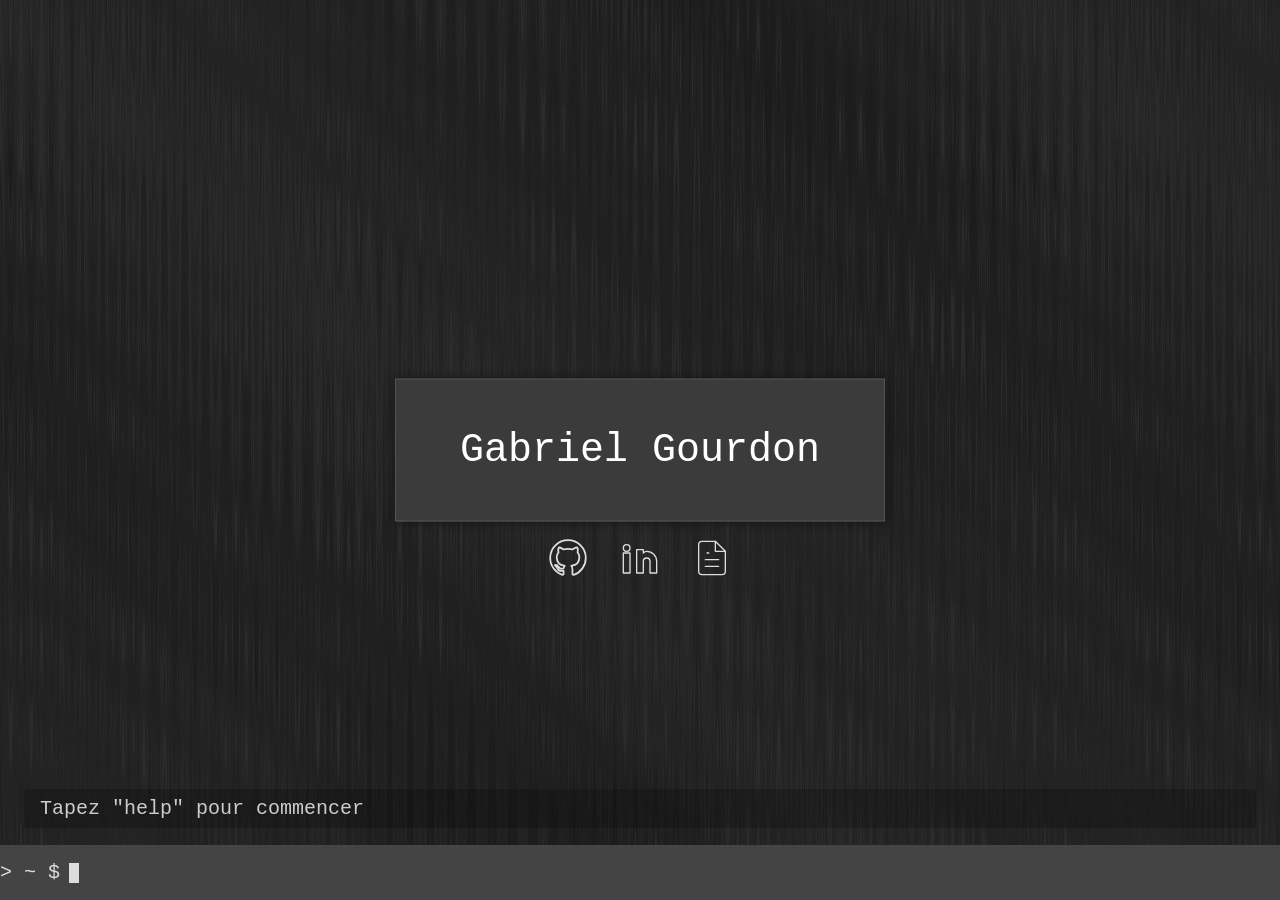
<file: index.html>
<!DOCTYPE html>
<html lang="en">
    <head>
        <meta charset="UTF-8">
        <meta name="viewport" content="width=device-width, initial-scale=1.0">
        <meta name="description" content="Passionné de développement logiciel et système d'exploitation">
        <title>Gabriel Gourdon</title>
        <link rel="stylesheet" href="./css/style.css">
        <script src="js/main.js"></script>
    </head>

    <body>
        <div class="gabriel-gourdon">Gabriel Gourdon</div>
        <div class="social-icons">
            <a href="https://github.com/QuartzWasTaken" target="_blank" aria-label="GitHub">
                <svg height="40" width="40" viewBox="-1 -1 18 18" fill="none" stroke="#ddd" stroke-width="0.8" stroke-linejoin="round" stroke-linecap="round" xmlns="http://www.w3.org/2000/svg">
                    <path d="M8 0C3.58 0 0 3.58 0 8c0 3.54 2.29 6.53 5.47 7.59
                    .4.07.55-.17.55-.38 0-.19-.01-.82-.01-1.49
                    -2.01.37-2.53-.49-2.69-.94-.09-.23-.48-.94-.82-1.13
                    -.28-.15-.68-.52-.01-.53.63-.01 1.08.58 1.23.82
                    .72 1.21 1.87.87 2.33.66.07-.52.28-.87.51-1.07
                    -1.78-.2-3.64-.89-3.64-3.95 0-.87.31-1.59.82-2.15
                    -.08-.2-.36-1.02.08-2.12 0 0 .67-.21 2.2.82
                    .64-.18 1.32-.27 2-.27s1.36.09 2 .27
                    c1.53-1.04 2.2-.82 2.2-.82.44 1.1.16 1.92.08 2.12
                    .51.56.82 1.27.82 2.15 0 3.07-1.87 3.75-3.65 3.95
                    .29.25.54.73.54 1.48 0 1.07-.01 1.93-.01 2.2
                    0 .21.15.46.55.38A8.013 8.013 0 0016 8
                    c0-4.42-3.58-8-8-8z"/>
                </svg>
            </a>
          
            <a href="https://fr.linkedin.com/in/gabriel-gdn" target="_blank" aria-label="LinkedIn">
                <svg height="40" width="40" viewBox="0 0 24 24" fill="none" stroke="#ddd" stroke-width="0.8" stroke-linejoin="round" stroke-linecap="round" xmlns="http://www.w3.org/2000/svg">
                    <path d="M 16 8 a 6 6 0 0 1 6 6 v 7 h -4 v -7 a 2 2 0 0 0 -4 0 v 7 h -4 v -14 h 4 v 2 a 6 3.3 100 0 1 2 -1 z M 2 9 h 4 v 12 h -4 z M 4 4 a 2 2 0 1 1 0 4 a 2 2 0 0 1 0 -4 z"/>
                </svg>
            </a>
          
            <a href="/assets/CV/Gabriel Gourdon.pdf" target="_blank" aria-label="CV">
                <svg height="40" width="40" viewBox="0 0 24 24" fill="none" stroke="#ddd" stroke-width="0.8" stroke-linejoin="round" stroke-linecap="round" xmlns="http://www.w3.org/2000/svg">
                    <path d="M14 2H6a2 2 0 00-2 2v16a2 2 0 002 2h12a2 2 0 002-2V8z"/>
                    <path d="M14 2v6h6"/>
                    <path d="M16 13H8"/>
                    <path d="M16 17H8"/>
                    <path d="M10 9H9"/>
                </svg>
            </a>
        </div>

        <div class="fenetre-about">
            <div class="contenu-about">
              <div class="titre-about">À propos</div>
              <div class="texte-about">
                Bonjour, je suis Gabriel Gourdon, étudiant en 1<sup>ère</sup> année de <a href="https://www.enseignementsup-recherche.gouv.fr/sites/default/files/annexe-2-licence-professionnelle-bachelor-universitaire-de-technologie-informatique-29016.pdf" target="_blank">BUT Informatique</a> alternant développeur web depuis septembre 2025, passionné par le développement logiciel et tout ce qui touche aux systèmes d'exploitation.<br><br>J'ai appris le C par moi-même et j'ai mené à bien plusieurs projets personnels.<br>
                <h2>Parcours Scolaire</h2>
                <p>J'ai obtenu mon <strong>baccalauréat général</strong> en 2024 avec les spécialités Mathématiques et NSI</p>
                <p>Je suis actuellement étudiant en première année de BUT Informatique à l'<a href="https://iut-lannion.univ-rennes.fr/" target="_blank">IUT de Lannion</a></p>
                
                <h2>Compétences</h2>

                <h3>Réaliser</h3>
                <h5>Développer des applications informatiques simples</h5>
                <ul>
                    <li>Snake Autonome</li>
                    <li>Ce portfolio</li>
                </ul>
                
                <h3>Optimiser</h3>
                <h5>Appréhender et construire des algorithmes</h5>
                <ul>
                    <li>Snake Autonome</li>
                    <li>CHIP8-Interpreter</li>
                    <li>LCCore</li>
                </ul>

                <h3>Administrer</h3>
                <h5>Installer et configurer un poste de travail</h5>
                <ul>
                    <li>Installation d'un poste pour le développement avec Docker</li>
                </ul>

                <h3>Gérer</h3>
                <h5>Concevoir et mettre en place une BDD à partir d'un cahier des charges d'un client</h5>
                <ul>
                    <li>Modélisation des matchs de Ligue 1 en SQL</li>
                    <li>LCCore</li>
                </ul>

                <h3>Conduire</h3>
                <h5>Identifier les besoins métiers des clients et des utilisateurs</h5>
                <ul>
                    <li>Planification de la réalisation d'une IHM (Gantt, Organigramme des Taches...)</li>
                    <li>Organisation d'une journée de team building pour l'entreprise LunaWeb</li>
                    <li>LCCore</li>
                </ul>

                <h3>Collaborer</h3>
                <h5>Travailler dans une équipe informatique</h5>
                <ul>
                    <li>Organisation d'une journée de team building pour l'entreprise LunaWeb (Communication, coordination)</li>
                </ul>

                <h2>Me contacter</h2>
                <ul>
                    <li> E-Mail : <a href="mailto:gabrielgourdon22@gmail.com">gabrielgourdon22@gmail.com</a></li>
                    <li>LinkedIn : <a href="https://www.linkedin.com/in/gabriel-gdn">Gabriel GOURDON</a></li>
                    <li>GitHub : <a href="https://github.com/QuartzWasTaken">QuartzWasTaken</a></li>
                </ul>
              </div>
            </div>
          </div>

        <div class="reponse-console">Tapez "help" pour commencer</div>
        <div class="ligne-console">
            <span class="prompt">> ~ $</span>
            <div class="input-console">
                <span class="txt-ecrit"></span><span class="curseur"></span>
            </div>
        </div>
    </body>
</html>
</file>
<file: css/style.css>
body
{
    margin: 0;
    height: 100vh;
    background-color: #2e2e2e;
    font-family: Consolas, monospace;
    color: white;
    overflow: hidden;
    display: flex;
    flex-direction: column;
    align-items: center;
    justify-content: center;

    background-image: url("../assets/background.jpg")
}

.gabriel-gourdon
{
    font-size: 2.5rem;
    border: 1px solid #555;
    padding: 3rem 4rem;
    background-color: #3b3b3b;
    box-shadow: 0 0 10px rgba(0, 0, 0, 0.5);
    transition: top 1s ease-in-out, transform 1s ease-in-out, font-size 1s ease-in-out, padding 1s ease-in-out;
    display: flex;
    justify-content: center;
    align-items: center;
    position: absolute;
    top: 50%;
    left: 50%;
    transform: translate(-50%, -50%);
    z-index: 2;
}

.top-position
{
    top: 0;
    transform: translateX(-50%);
    font-size: 2rem;
    padding: 1rem 2rem;
}

.reponse-console
{
    background-color: rgba(0, 0, 0, 0.2);
    position: fixed;
    bottom: 4.5rem;
    left: 1.5rem;
    right: 1.5rem;
    font-size: 1.25rem;
    color: #ccc;
    font-family: Consolas, monospace;
    box-sizing: border-box;
    z-index: 3;
    white-space: pre-wrap;
    padding: 0.5rem 1rem;
    border-radius: 4px;
    transition: background-color 0.3s ease;
    overflow: hidden;
    max-height: none;
}

.reponse-console:empty
{
    background-color: transparent;
    padding: 0;
    max-height: 0;
    overflow: hidden;
}

.ligne-console
{
    position: absolute;
    bottom: 0;
    width: 100%;
    padding: 1rem;
    background-color: #444;
    color: #ddd;
    font-size: 1.25rem;
    display: flex;
    align-items: center;
    font-family: Consolas, monospace;
    pointer-events: none;
    z-index: 4;
}

.ligne-console span.prompt
{
    margin-right: 0.5rem;
}

.input-console
{
    display: inline-flex;
    align-items: baseline;
    white-space: pre;

}

.txt-ecrit
{
    display: inline;
}

.curseur
{
    display: inline-block;
    width: 10px;
    height: 1.25rem;
    background-color: #ddd;
    margin-left: 1px;
    animation: blink 1s step-start infinite;
}

@keyframes blink
{
    50% {
        opacity: 0;
    }
}

.grille-projets
{
    display: grid;
    grid-template-columns: repeat(2, 1fr);
    gap: 2rem;
    padding: 8rem 2rem 2rem;
    width: 100%;
    max-height: 850px;
    overflow-y: auto;  
    box-sizing: border-box;
    opacity: 0;
    pointer-events: none;
    transition: opacity 0.8s ease-in-out;
    position: absolute;
    top: 0;
    z-index: 1;
    scrollbar-width: thin; 
    scrollbar-color: #666 #333;

    -webkit-mask-image: linear-gradient(to bottom, transparent, black 100px, black calc(100% - 50px), transparent 100%);
    mask-image: linear-gradient(to bottom, transparent, black 100px, black calc(100% - 50px), transparent 100%);
}


.grille-projets::-webkit-scrollbar .reponse-console::-webkit-scrollbar
{
    width: 8px;
}

.grille-projets::-webkit-scrollbar-track .reponse-console::-webkit-scrollbar-track
{
    background: #333;
}

.grille-projets::-webkit-scrollbar-thumb .reponse-console::-webkit-scrollbar-thumb
{
    background-color: #666;
    border-radius: 4px;
    border: 2px solid #333;
}

.grille-projets.visible
{
    opacity: 1;
    pointer-events: auto;
}

.projet
{
    border: 1px solid #555;
    background-color: #3b3b3b;
    display: flex;
    flex-direction: column;
    font-size: 1.5rem;
}

.project-header
{
    background-color: #444;
    padding: 1.5rem;
    font-weight: bold;
    border-bottom: 1px solid #555;
}

.project-body
{
    padding: 2rem;
    background-color: #555;
    flex-grow: 1;
}

.social-icons
{
    margin-top: 1rem;
    display: flex;
    gap: 2rem;
    justify-content: center;
    align-items: center;
    z-index: 3;
    position: absolute;
    top: calc(50% + 4.5rem);
    left: 50%;
    transform: translateX(-50%);
    opacity: 1;
    transition: opacity 0.8s ease-in-out;
}
  
.social-icons a svg
{
    cursor: pointer;
    transition: stroke 0.3s ease;
}
  
.social-icons a:hover svg
{
    stroke: #f80040;
}
  
.social-icons.hidden
{
    opacity: 0;
    pointer-events: none;
}

.fenetre-about
{
    position: absolute;
    top: 0;
    left: 0;
    width: 100%;
    height: 100%;
    padding: auto 2rem;
    box-sizing: border-box;
    display: flex;
    align-items: center;
    justify-content: center;
    opacity: 0;
    pointer-events: none;
    transition: opacity 0.8s ease-in-out;
    z-index: 1;
  }
  
  .fenetre-about.visible
  {
    opacity: 1;
    pointer-events: auto;
  }
  
  .contenu-about
  {
    width: 100%;
    max-width: 1000px;
    height: 50vh;
    background-color: #3a3a3a;
    border: 2px solid #555;
    padding: 2rem;
    margin: auto;
    justify-content: center;
    color: #ddd;
    font-family: Consolas, monospace;
    box-shadow: 0 0 1rem #000;
    overflow-y: auto;
    scrollbar-width: thin;
    scrollbar-color: #666 #333;
  }
  
  /* pour chrome, safari et edge */
  .contenu-about::-webkit-scrollbar
  {
    width: 8px;
  }
  
  .contenu-about::-webkit-scrollbar-track
  {
    background: #333;
  }
  
  .contenu-about::-webkit-scrollbar-thumb
  {
    background-color: #666;
    border-radius: 4px;
    border: 2px solid #333;
  }
  
  .titre-about
  {
    background-color: #2e2e2e;
    padding: 0.5rem 1rem;
    font-size: 2.25rem;
    margin-bottom: 1rem;
    border-bottom: 1px solid #444;
  }
  
  .texte-about
  {
    font-size: 1.5rem;
    line-height: 1.6;
  }
  

  a, a:visited, .toggle-description
  {
    color:#f80040;
    transition: color 0.3s ease;
  }

  .reponse-console a:hover
  {
    color: #c00030;
  }

  .toggle-description {
    margin-top: 1rem;
    padding: 0.5rem 1rem;
    font-family: Consolas, monospace;
    font-size: 1rem;
    background-color: #444;
    color: white;
    border: none;
    cursor: pointer;
    transition: background-color 0.3s ease;
}

.toggle-description:hover
{
    background-color: #2e2e2e;
}
</file>
